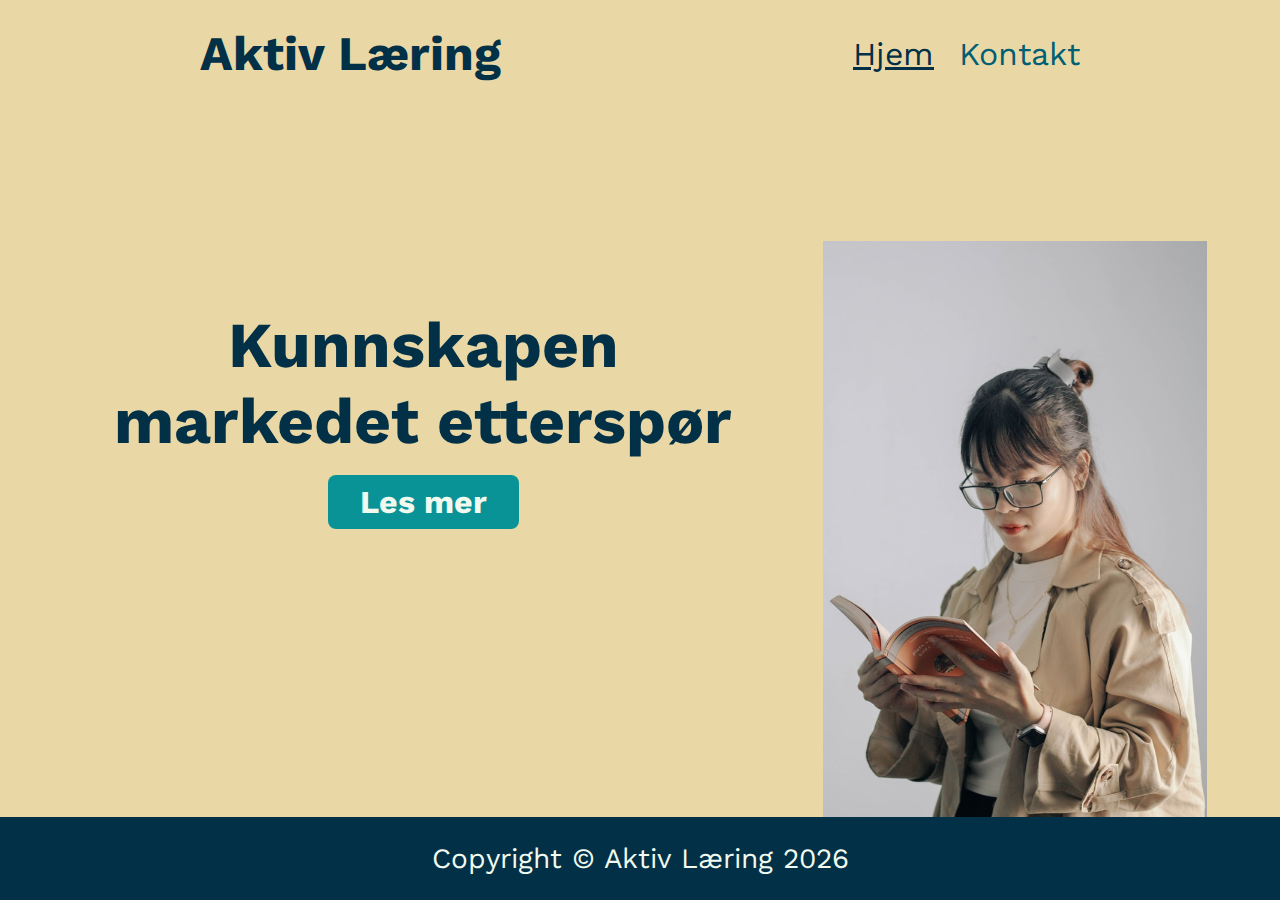
<file: index.html>
<!DOCTYPE html>
<html lang="no-nb">
  <head>
    <meta charset="UTF-8" />
    <meta http-equiv="X-UA-Compatible" content="IE=edge" />
    <meta name="viewport" content="width=device-width, initial-scale=1.0" />
    <link rel="preconnect" href="https://fonts.googleapis.com" />
    <link rel="preconnect" href="https://fonts.gstatic.com" crossorigin />
    <link
      href="https://fonts.googleapis.com/css2?family=Work+Sans:ital,wght@0,100;0,200;0,300;0,400;0,500;0,600;0,700;0,800;0,900;1,100;1,200;1,300;1,400;1,500;1,600;1,700;1,800;1,900&display=swap"
      rel="stylesheet"
    />
    <link rel="stylesheet" href="./css/style.css" />
    <script src="./js/script.js" defer></script>
    <title>Hjem | Aktiv Læring</title>
  </head>
  <body>
    <!-- Header -->
    <div class="header">
      <h1>Aktiv Læring</h1>
      <ul>
        <li>
          <a href="#" class="selected" alt="Lenke til startsiden">Hjem</a>
        </li>
        <li>
          <a href="./contact.html" alt="Lenke til kontaktsiden">Kontakt</a>
        </li>
      </ul>
    </div>

    <!-- Main section -->
    <div class="main-section">
      <div class="left-side">
        <h2>Kunnskapen markedet etterspør</h2>
        <a
          href="https://www.youtube.com/watch?v=dQw4w9WgXcQ"
          alt="Lenke til sang på YouTube"
          >Les mer</a
        >
      </div>
      <img
        class="right-side"
        src="./images/girl-reading.jpg"
        alt="Bilde av jente som leser en bok"
      />
    </div>

    <!-- Footer -->
    <div class="footer">
      <p id="footer-paragraph"></p>
    </div>
  </body>
</html>
</file>
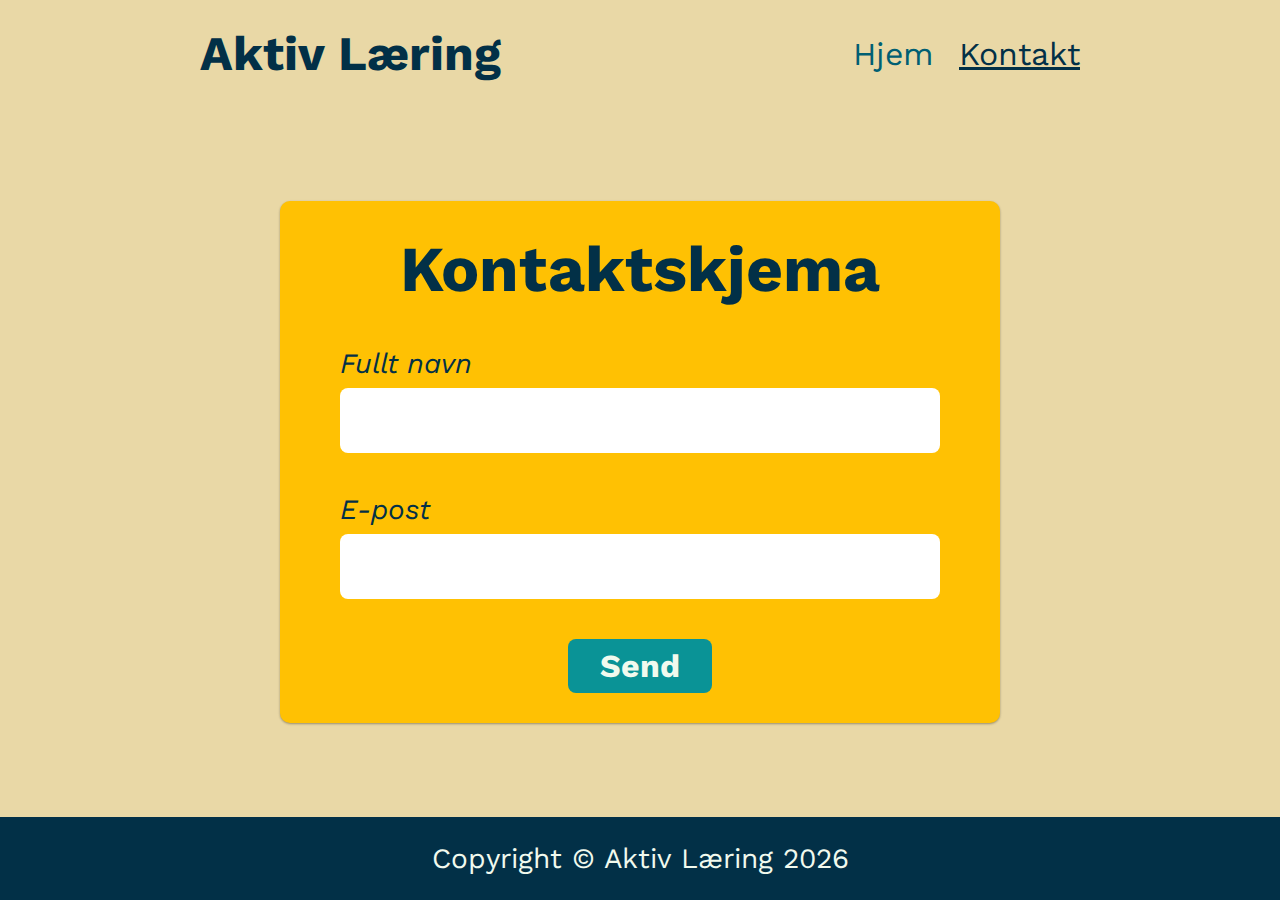
<file: contact.html>
<!DOCTYPE html>
<html lang="no-nb">
  <head>
    <meta charset="UTF-8" />
    <meta http-equiv="X-UA-Compatible" content="IE=edge" />
    <meta name="viewport" content="width=device-width, initial-scale=1.0" />
    <link rel="preconnect" href="https://fonts.googleapis.com" />
    <link rel="preconnect" href="https://fonts.gstatic.com" crossorigin />
    <link
      href="https://fonts.googleapis.com/css2?family=Work+Sans:ital,wght@0,100;0,200;0,300;0,400;0,500;0,600;0,700;0,800;0,900;1,100;1,200;1,300;1,400;1,500;1,600;1,700;1,800;1,900&display=swap"
      rel="stylesheet"
    />
    <link rel="stylesheet" href="./css/style.css" />
    <script src="./js/script.js" defer></script>
    <title>Kontakt | Aktiv Læring</title>
  </head>
  <body>
    <!-- Header -->
    <div class="header">
      <h1>Aktiv Læring</h1>
      <ul>
        <li><a href="./index.html" alt="Lenke til startsiden">Hjem</a></li>
        <li>
          <a href="#" class="selected" alt="Lenke til kontaktsiden">Kontakt</a>
        </li>
      </ul>
    </div>

    <!-- Main section -->
    <div class="main-section">
      <div class="form-container">
        <form action="https://httpbin.org/post" method="post">
          <h3>Kontaktskjema</h3>
          <label for="name"><i>Fullt navn</i></label>
          <input id="name" type="text" name="name" required />
          <label for="email"><i>E-post</i></label>
          <input id="email" type="email" name="email" required />
          <button type="submit">Send</button>
        </form>
      </div>
    </div>

    <!-- Footer -->
    <div class="footer">
      <p id="footer-paragraph"></p>
    </div>
  </body>
</html>
</file>
<file: css/style.css>
/* Basic Styling */
* {
  margin: 0;
  padding: 0;
  box-sizing: border-box;
}

body {
  font-family: "Work Sans", sans-serif;
  height: 100vh;

  display: flex;
  flex-direction: column;
}

ul {
  list-style-type: none;
}

a {
  text-decoration: none;
}

/* Make sure the input font in the form is inherited */
button,
input {
  font-family: inherit;
  font-size: 100%;
}

/* Header */
.header {
  background-color: #e9d8a6;
  padding: 25px 200px;

  display: flex;
  justify-content: space-between;
  align-items: center;
}

.header h1 {
  color: #023047;
  font-size: 48px;
}

.header ul {
  display: flex;
  gap: 25px;
}

.header ul li a {
  color: #005f73;
  font-size: 32px;
}

.header ul li a.selected {
  color: #023047;
  text-decoration: underline;
}

.header ul li a:hover {
  text-decoration: underline;
}

/* Main section */
.main-section {
  background-color: #e9d8a6;

  display: flex;
  justify-content: center;
  flex-grow: 1;
}

.main-section .left-side {
  display: flex;
  flex-direction: column;
  align-items: center;
  gap: 16px;

  margin-top: 200px;
  margin-right: 50px;
}

.main-section .left-side h2 {
  color: #023047;
  font-size: 64px;
  width: 700px;
  text-align: center;
}

.main-section .left-side a {
  color: #f1faee;
  background-color: #0a9396;
  font-weight: bold;
  font-size: 32px;
  border-radius: 8px;
  padding: 8px 32px;
}

.main-section .left-side a:hover,
.main-section .left-side a:focus {
  background-color: #005f73;
  transform: scale(1.03);
  box-shadow: 0 1px 3px rgba(0, 0, 0, 0.12), 0 1px 2px rgba(0, 0, 0, 0.24);
}

.main-section .left-side a:focus {
  outline: none;
}

.main-section img {
  width: 30%;
  align-self: flex-end;
}

/* Footer */
.footer {
  background-color: #023047;
  padding: 25px;

  display: flex;
  justify-content: center;
}

.footer p {
  color: #f1faee;
  font-size: 28px;
}

/* CONTACT PAGE */
/* Main section */
.main-section .form-container {
  align-self: center;
}

.main-section form {
  background-color: #ffc103;
  border-radius: 10px;
  padding: 30px 60px;
  box-shadow: 0 1px 3px rgba(0, 0, 0, 0.12), 0 1px 2px rgba(0, 0, 0, 0.24);

  display: flex;
  flex-direction: column;
  justify-content: center;
  align-items: center;
}

.main-section form h3 {
  color: #023047;
  font-size: 64px;
  margin-bottom: 40px;
}

.main-section form label {
  color: #023047;
  font-size: 28px;
  align-self: flex-start;
  margin-bottom: 8px;
}

.main-section form input {
  margin-bottom: 40px;
  padding: 15px 60px;
  width: 600px;
  border: 0;
  border-radius: 8px;
  font-size: 30px;
}

.main-section form input:focus {
  outline: none;
}

.main-section form button {
  color: #f1faee;
  background-color: #0a9396;
  font-weight: bold;
  font-size: 32px;
  border: 0;
  border-radius: 8px;
  padding: 8px 32px;
}

.main-section form button:hover,
.main-section form button:focus {
  background-color: #005f73;
  transform: scale(1.03);
  box-shadow: 0 1px 3px rgba(0, 0, 0, 0.12), 0 1px 2px rgba(0, 0, 0, 0.24);
}

.main-section form button:focus {
  outline: none;
}

/* Media queries */
</file>
